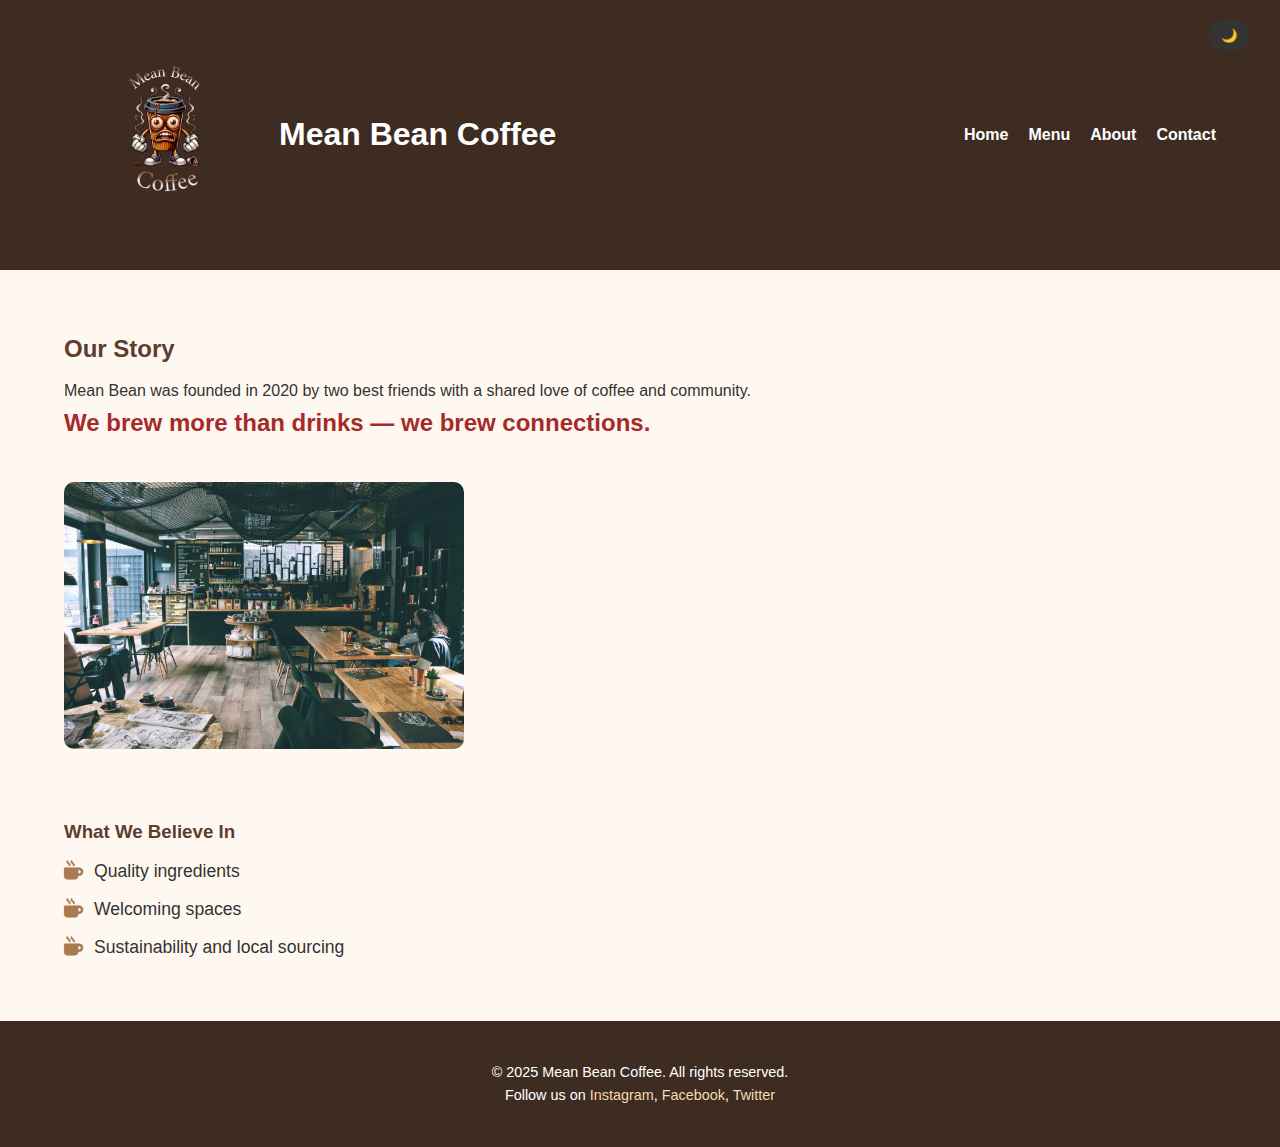
<file: MeanBean/about.html>
<!DOCTYPE html>
<html lang="en">
<head>
  <meta charset="UTF-8">
  <meta name="viewport" content="width=device-width, initial-scale=1.0">
  <title>About | Mean Bean Coffee</title>
  <link rel="stylesheet" href="styles.css">
  <link rel="stylesheet" href="https://cdnjs.cloudflare.com/ajax/libs/font-awesome/6.5.0/css/all.min.css">

</head>

<script src="js/script.js"></script>

<body>
  <header class="site-header">
    <div class="container">
      <div class="branding">
        <img src="images/meanbean logo2.png" alt="Mean Bean Logo" class="logo">
        <h1>Mean Bean Coffee</h1>
      </div>
      <nav class="main-nav">
        <ul>
          <li><a href="index.html">Home</a></li>
          <li><a href="menu.html">Menu</a></li>
          <li><a href="about.html">About</a></li>
          <li><a href="contact.html">Contact</a></li>
        </ul>
      </nav>
        
      </nav>
    </div>
  </header>
  <main>
    <div class="container">
      <section class="about-story">
        <h2>Our Story</h2>
        <p>Mean Bean was founded in 2020 by two best friends with a shared love of coffee and community.</p>
        <p style="color: brown; font-family: 'Franklin Gothic Medium', 'Arial Narrow', Arial, sans-serif; font-size: x-large;"><strong> We brew more than drinks — we brew connections.</strong></p>
      </section>
      <section class="about-image">
        <img src="images/petr-sevcovic-qE1jxYXiwOA-unsplash.jpg" alt="Inside Mean Bean" class="about-image">
      </section>
      <section class="about-values">
        <h3>What We Believe In</h3>
        <ul class="custom-bullets">
          <li><i class="fas fa-mug-hot"></i>Quality ingredients</li>
          <li><i class="fas fa-mug-hot"></i>Welcoming spaces</li>
          <li><i class="fas fa-mug-hot"></i>Sustainability and local sourcing</li>
        </ul>
      </section>
    </div>
  </main>
  <footer class="site-footer">
    <div class="container">
      <p>&copy; 2025 Mean Bean Coffee. All rights reserved.</p>
      <p>Follow us on 
        <a href="#">Instagram</a>, 
        <a href="#">Facebook</a>, 
        <a href="#">Twitter</a>
      </p>
    </div>
  </footer>

  <script src="js/enhanced-script.js"></script>

</body>
</html>
</file>
<file: MeanBean/styles.css>
/* Reset some browser defaults */
* {
    margin: 0;
    padding: 0;
    box-sizing: border-box;
  }
  
  /* Base styles */
  body {
    font-family: 'Segoe UI', sans-serif;
    line-height: 1.6;
    color: #333;
    background-color: #fff8f1;
  }
  
  .container {
    width: 90%;
    max-width: 1200px;
    margin: 0 auto;
    padding: 20px 0;
  }
  
  /*header style*/

  .site-header {
    background-color: #3e2c23;
    color: white;
    padding: 15px 0;
  }
  
  .site-header .container {
    display: flex;
    align-items: center;
    justify-content: space-between;
    flex-wrap: wrap;
  }
  
  .branding {
    display: flex;
    align-items: center;
    gap: 15px;
  }
  
  .logo {
    width: 200px;
    height: auto;
  }
  
  .main-nav ul {
    list-style: none;
    display: flex;
    gap: 20px;
  }
  
  .main-nav a {
    text-decoration: none;
    color: white;
    font-weight: bold;
  }
  
  .main-nav a:hover {
    text-decoration: underline;
  }

  /*footer style*/

  .site-footer {
    background-color: #3e2c23;
    color: white;
    text-align: center;
    padding: 20px 10px;
    font-size: 0.9rem;
  }
  
  .site-footer a {
    color: #f4d9b1;
    text-decoration: none;
  }
  
  .site-footer a:hover {
    text-decoration: underline;
  }

 /*common sections style*/
 
 h2, h3 {
    margin-bottom: 10px;
    color: #5c3d2e;
  }
  
  section {
    margin: 40px 0;
  }
  
  .hero {
    text-align: center;
  }
  
  .hero-image {
    width: 400px;
    height: 300px;
    border-radius: 10px;
    margin-bottom: 20px;
  }

  .menu-gallery {
    display: flex;
    gap: 20px;
    justify-content: center;
    margin: 30px 0;
    flex-wrap: wrap;
  }
  
  .menu-image {
    width: 300px;
    height: auto;
    object-fit: cover;
    border-radius: 10px;
  }

  .about-image {
    width: 400px;
    height: auto;
    border-radius: 10px;
    margin-bottom: 20px;
    
  }
  

  .highlight-content {
    display: flex;
    align-items: flex-start; /* Aligns text and image to the top */
    justify-content: space-between;
    gap: 30px;
    flex-wrap: wrap;
    margin-top: 40px;
  }
  
  
  .highlight-text ul {
    padding-left: 20px; /* adds space for bullets */
  }
  
  .highlight-text li {
    margin-bottom: 10px;
    list-style-type: disc;
  }
  
  
  .highlights-image {
    max-width: 400px;
    width: 100%;
    border-radius: 10px;
    height: auto;
    object-fit: cover;
  }
  

  .reveal {
    opacity: 0;
    transform: translateY(20px);
    transition: all 0.6s ease;
  }
  
  .reveal-visible {
    opacity: 1;
    transform:perspective();
  }

  #backToTop {
    position: fixed;
    bottom: 30px;
    right: 30px;
    padding: 10px 14px;
    font-size: 20px;
    background-color: #a97b50;
    color: white;
    border: none;
    border-radius: 50%;
    cursor: pointer;
    display: none;
    z-index: 999;
  }
  
  #backToTop.show {
    display: block;
  }
  
  #darkToggle {
    position: fixed;
    top: 20px;
    right: 30px;
    padding: 8px 12px;
    background-color: #333;
    color: white;
    border: none;
    border-radius: 20px;
    cursor: pointer;
    z-index: 999;
  }
  
  /* Dark Mode Styles */
  .dark-mode {
    background-color: #1e1e1e;
    color: #e2e2e2;
  }
  
  .dark-mode header,
  .dark-mode footer {
    background-color: #111;
    color: #fff;
  }
  
  .dark-mode .menu-item {
    background-color: #2a2a2a;
    border-left-color: #a97b50;
  }
  
  .dark-mode .main-nav a {
    color: #f4d9b1;
  }
  
  .dark-mode .site-footer a {
    color: #f4d9b1;
  } 
  
  .menu-list .menu-item {
    background-color: #f6eee3;
    padding: 15px;
    margin-bottom: 15px;
    border-left: 5px solid #a97b50;
    border-radius: 5px;
  }

  /*contact style*/

  .contact-form form {
    display: flex;
    flex-direction: column;
    gap: 15px;
  }
  
  input[type="text"],
  input[type="email"],
  textarea {
    padding: 10px;
    border: 1px solid #ccc;
    border-radius: 5px;
    font-size: 1rem;
  }
  
  button[type="submit"] {
    background-color: #a97b50;
    color: white;
    border: none;
    padding: 12px;
    border-radius: 5px;
    font-size: 1rem;
    cursor: pointer;
  }
  
  button[type="submit"]:hover {
    background-color: #8c6239;
  }

  .custom-bullets {
    list-style: none;
    padding-left: 0;
  }
  
  .custom-bullets li {
    margin-bottom: 10px;
    font-size: 1.1rem;
    display: flex;
    align-items: center;
  }
  
  .custom-bullets i {
    color: #a97b50;
    margin-right: 10px;
    font-size: 1.2rem;
    min-width: 20px;
  }
  

  
  /*mobile*/

  /* MOBILE STYLES */
@media (max-width: 768px) {
    .site-header .container {
      flex-direction: column;
      align-items: flex-start;
    }
  
    .main-nav ul {
      flex-direction: column;
      gap: 10px;
      margin-top: 10px;
    }
  
    .branding {
      flex-direction: column;
      align-items: flex-start;
    }
  
    .hero-image {
      border-radius: 0;
    }
  
    .menu-list .menu-item {
      font-size: 1rem;
      padding: 10px;
    }
  
    .contact-form form {
      gap: 10px;
    }
  
    input[type="text"],
    input[type="email"],
    textarea {
      font-size: 0.95rem;
    }
  
    button[type="submit"] {
      font-size: 1rem;
      padding: 10px;
    }
  
    .highlight-content {
      flex-direction: column;
      align-items: center;
      text-align: center;
    }

    .highlight-text ul {
        padding-left: 0;
      }
  
    .highlights-image {
      margin-top: 20px;
    }


  /* Mobile menu styles */
    .menu-toggle {
        display: none;
        font-size: 2rem;
        background: none;
        border: none;
        color: white;
        cursor: pointer;
    }
  
    .menu-toggle {
      display: block;
    }
  
    .nav-links {
      display: none;
      flex-direction: column;
      gap: 10px;
      margin-top: 10px;
    }
  
    .nav-links.active {
      display: flex;
    }
  }
</file>
